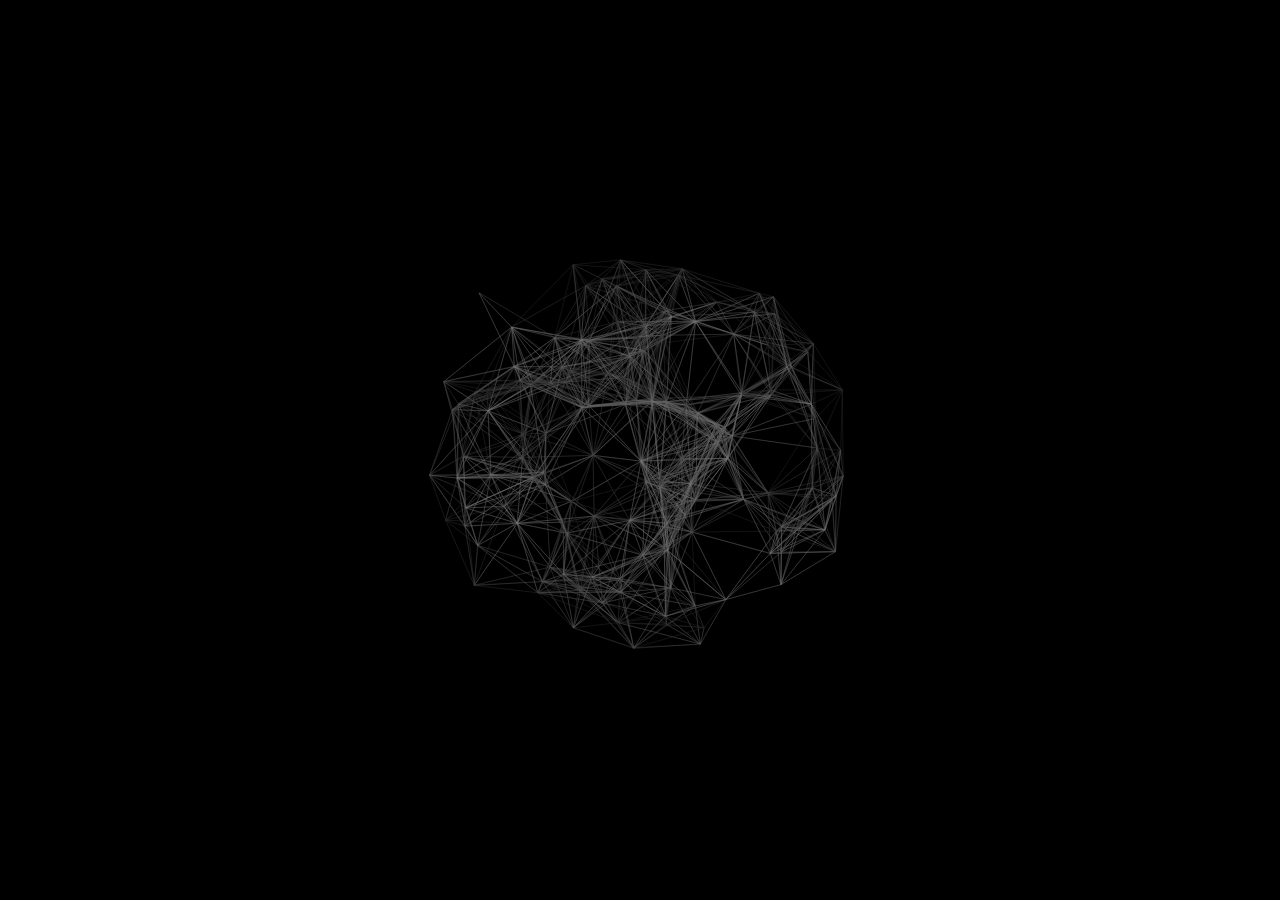
<file: diamond animation/index.html>
<!DOCTYPE html>
<html lang="en">
<head>
    <meta charset="UTF-8">
    <meta name="viewport" content="width=device-width, initial-scale=1.0">
    <title>Document</title>
    <link rel="stylesheet" href="style.css">
</head>
<body>
    <canvas id="c"></canvas>
    <script src="script.js"></script>
</body>
</html>
</file>
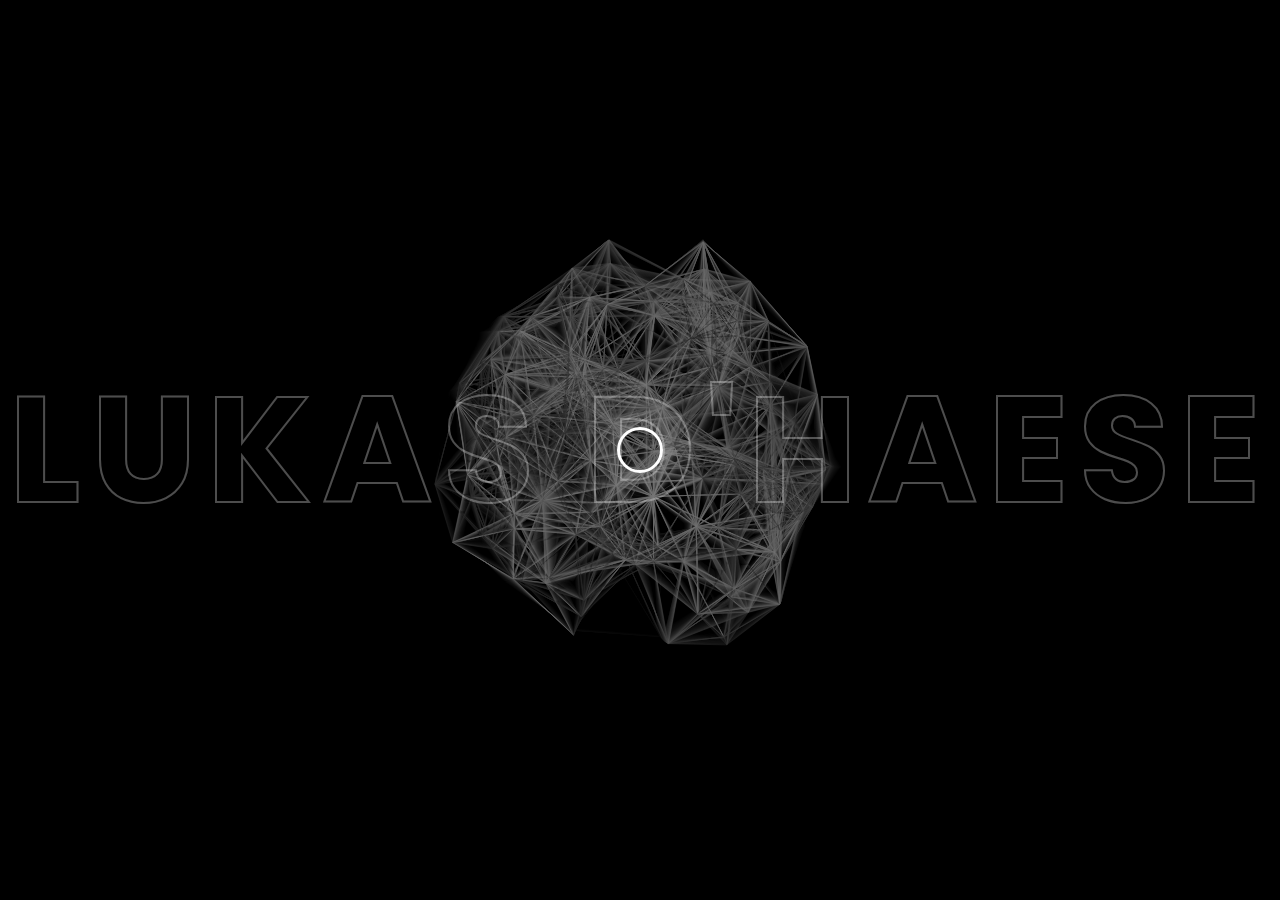
<file: hover copy/index.html>
<!DOCTYPE html>
<html lang="en">
<head>
    <meta charset="UTF-8">
    <meta name="viewport" content="width=device-width, initial-scale=1.0">
    <title>Document</title>
    <link rel="stylesheet" href="style.css">
  
</head>
<body>
    <canvas class="imgBack" id="c"></canvas>
    <h1 class="title">Lukas D'Haese</h1>
    <div class="cursor"></div>    
    <script src="script.js"></script>   
</body>
</html>
</file>
<file: diamond animation/style.css>
html, body {
    margin: 0;
    padding: 0;
    overflow: hidden;
  }
</file>
<file: hover copy/style.css>
@import url('https://fonts.googleapis.com/css?family=Poppins:100,100i,200,200i,300,300i,400,400i,500,500i,600,600i,700,700i,800,800i,900,900i&subset=devanagari,latin-ext');
*{
  margin: 0;
  padding: 0;
}

body {
	width: 100%;
	height: 100vh;
  font-family: 'Poppins', sans-serif;
  display:flex;
  justify-content: center;
  align-items: center;
   background: radial-gradient(
    circle,
    #ffffff,
    #585556,
    #221f20,
    #191819,
    #111111
  );
 transition: all .2s linear; 
 cursor: none;

.imgBack {
  position:absolute;
  width: 700px;
}
  
  .cursor {
    width:40px;
    height:40px;
    border:3px solid white;
    border-radius:50%;
    position: absolute;
    box-shadow: 2px -3px 41px -1px rgba(250,250,250,0.64);
    transition: all .1s linear; 
    pointer-events: none;
  }

.title {
  color:#ffffff;
  font-size:150px;
  letter-spacing: 10px;
  position: relative;
  display: block;
  font-family: 'Poppins', sans-serif;
  text-transform: uppercase;
  -webkit-text-stroke: 2px #ffffff;
  text-stroke: 2px #ffffff;
  -webkit-text-fill-color: transparent;
  text-fill-color: transparent;
  color: transparent;
  transition: all .4s linear; 
  opacity: 0.3;
  user-select: none;
 
  
  &:hover {
    opacity: 1;
    -webkit-text-fill-color: rgb(255, 255, 255);
    text-fill-color: rgb(0, 0, 0);
    
     ~ .cursor {
        transform: scale(1.4);
        mix-blend-mode: difference;
        background: rgb(0, 0, 0);
      }
  }
}

}
</file>
